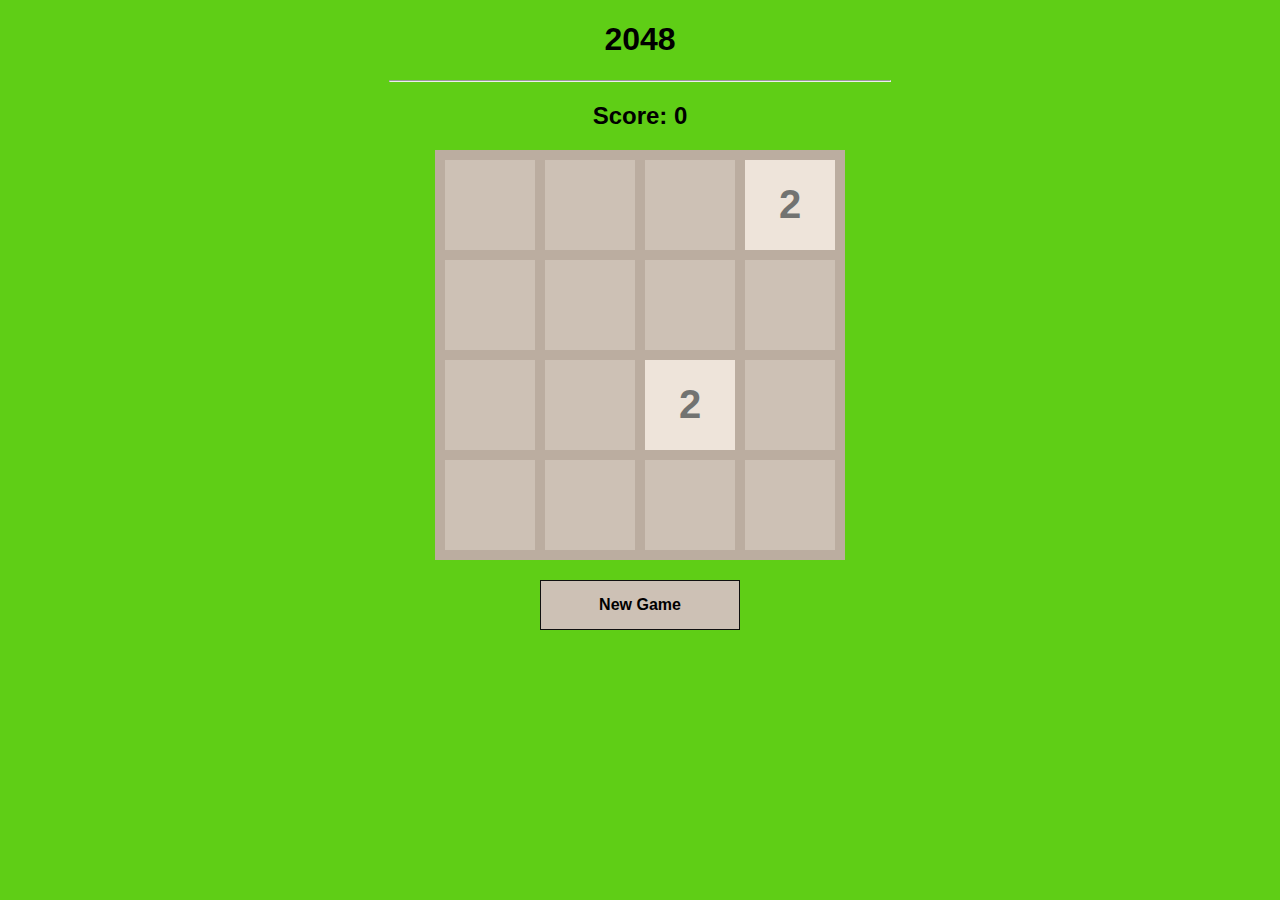
<file: index.html>
<!DOCTYPE html>
<html lang="en">
<head>
    <meta charset="UTF-8">
    <meta http-equiv="X-UA-Compatible" content="IE=edge">
    <meta name="viewport" content="width=device-width, initial-scale=1.0">
    <title>2048</title>
    <link rel="stylesheet" href="2048.css">
    <script src="2048.js"></script>
</head>
<body>
    <h1>2048</h1>
    <hr>
    <h2><span id="score">0</span></h2>
    <div id = "board">
    </div>
    <button id="reset">New Game</button>
</body>
</html>
</file>
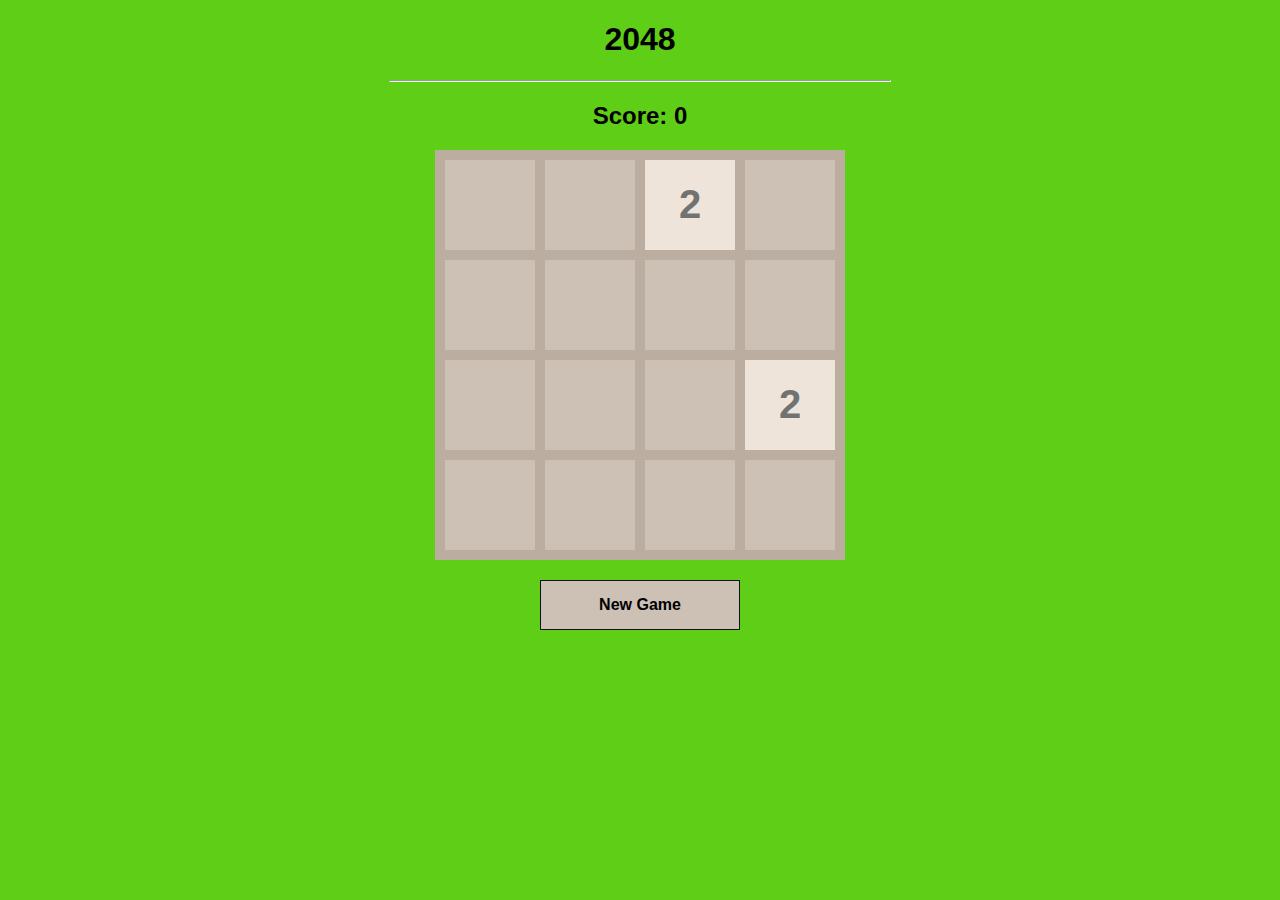
<file: 2048.html>
<!DOCTYPE html>
<html lang="en">
<head>
    <meta charset="UTF-8">
    <meta http-equiv="X-UA-Compatible" content="IE=edge">
    <meta name="viewport" content="width=device-width, initial-scale=1.0">
    <title>2048</title>
    <link rel="stylesheet" href="2048.css">
    <script src="2048.js"></script>
</head>
<body>
    <h1>2048</h1>
    <hr>
    <h2><span id="score">0</span></h2>
    <div id = "board">
    </div>
    <button id="reset">New Game</button>
</body>
</html>
</file>
<file: 2048.css>
body{
    font-family: Arial, Helvetica, sans-serif;
    text-align: center;

    background-color: #5fce16;
}

hr{
    width: 500px;
}

#board {
    width: 400px;
    height: 400px;

    background-color: #cdc1b5;
    border: 5px solid #bbada0;

    margin: 0 auto;
    display: flex;
    flex-wrap: wrap;
}

#reset {
    width: 200px;
    height: 50px;

    background-color: #cdc1b5;
    border: 1px solid #101010;

    margin: 20px auto;
    font-weight:  bold;
    align-items: center;
    justify-content: center;
    font-size: medium;

}

.tile{
    width: 90px;
    height: 90px;
    border: 5px solid #bbada0;

    font-size: 40px;
    font-weight:  bold;
    display: flex;
    justify-content: center;
    align-items: center;
}

.x2 {
    background-color: #eee4da;
    color: #727371;
}

.x4 {
    background-color: #ece0ca;
    color: #727371;
}

.x8 {
    background-color: #f4b17a;
    color: white;
}

.x16{
    background-color: #f59575;
    color: white;
}

.x32{
    background-color: #f57c5f;
    color: white;
}

.x64{
    background-color: #f65d3b;
    color: white;
}

.x128{
    background-color: #edce71;
    color: white;
}

.x256{
    background-color: #edcc63;
    color: white;
}

.x512{
    background-color: #edc651;
    color: white;
}

.x1024{
    background-color: #eec744;
    color: white;
}

.x2048{
    background-color: #ecc230;
    color: white;
}

.x4096 {
    background-color: #fe3d3d;
    color: white;
}

.x8192 {
    background-color: #ff2020;
    color: white;
}
</file>
